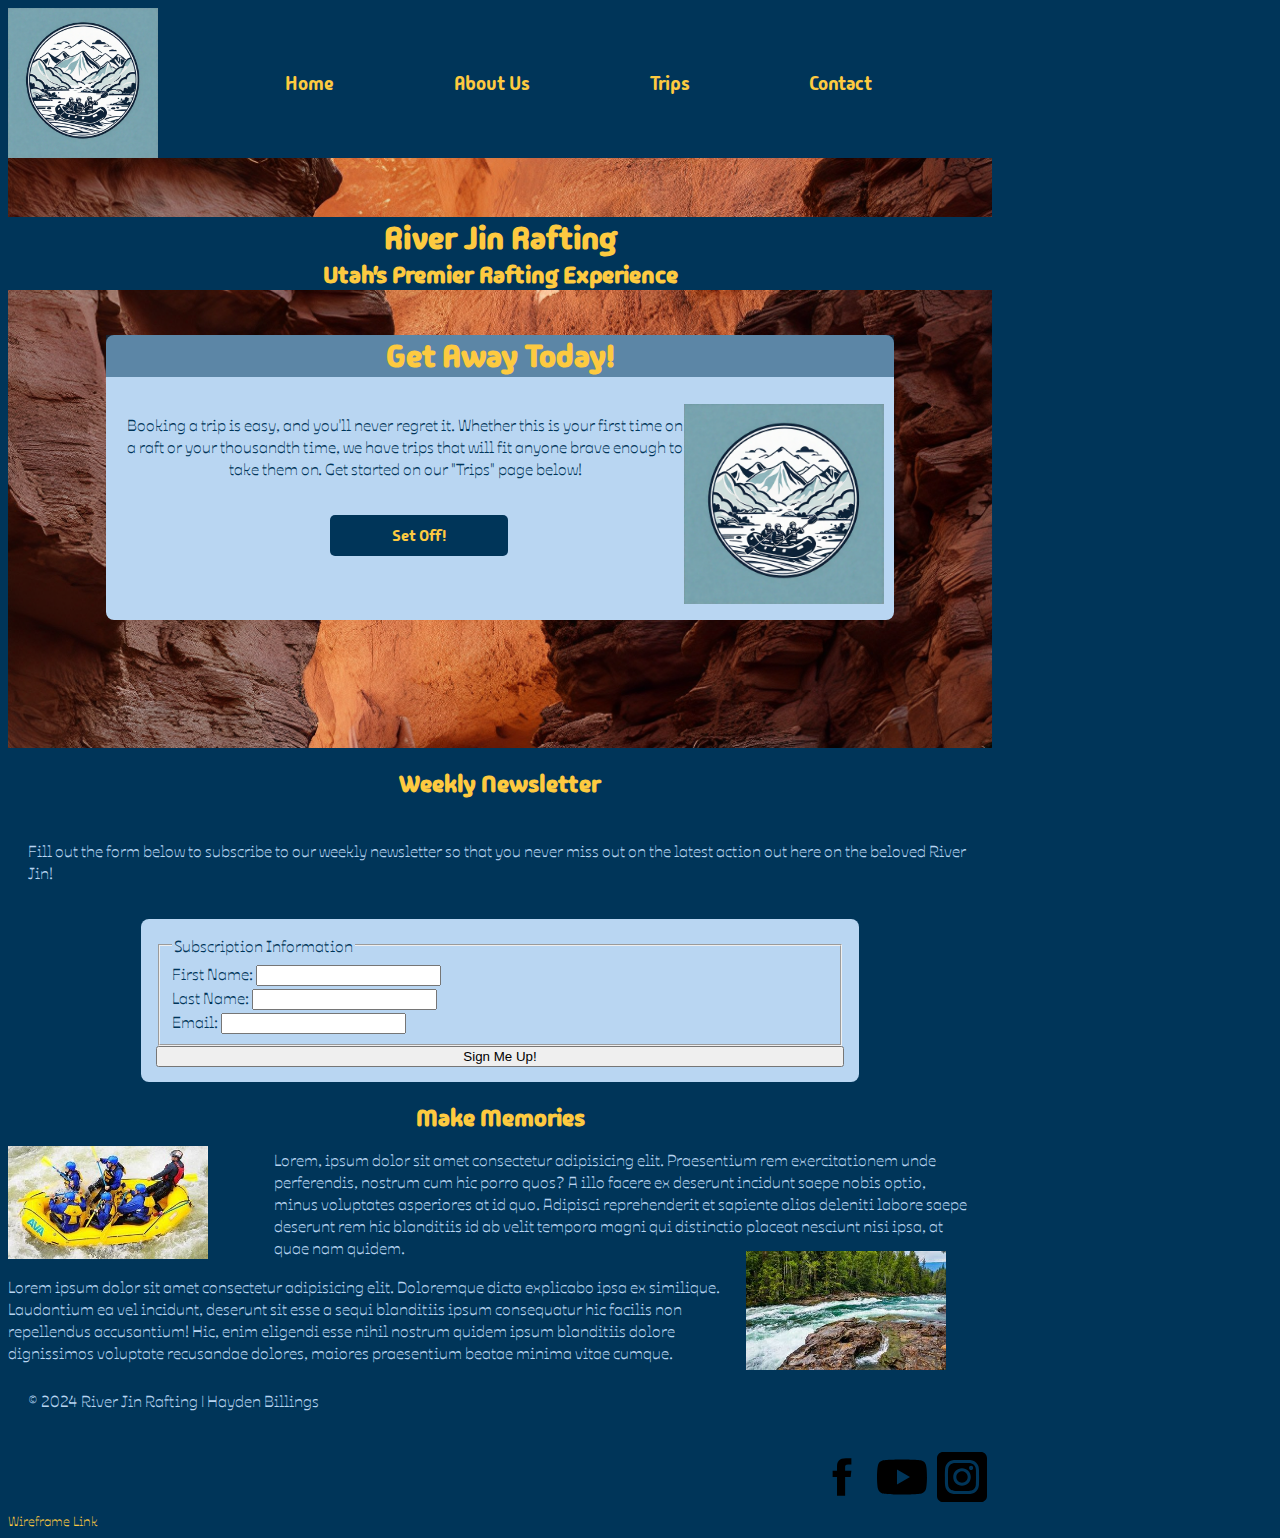
<file: wwr/index.html>
<!doctype html>
<html lang="en-US">
    <head>
        <meta charset="utf-8">
        <meta name="viewport" content="width=device-width,initial-scale=1.0">
        <title>Hayden Billings | Home</title>
        <meta name="description" content="Home page of a fictional white water rafting business created for a WDD130 class">
        <meta name="author" content="Hayden Billings">
        <link rel="stylesheet" href="styles/rafting.css">
    </head>
    <body>
        <header>
            <img src="images/logo.png" alt="Site Logo: A mountain view of white water rapids" width="150">
            <nav>
                <a href="index.html">Home</a>
                <a href="about.html">About Us</a>
                <a href="trips.html">Trips</a>
                <a href="contact.html">Contact</a>
            </nav>
        </header>
        <main>
            <div class="welcome">
                <img src="images/sidecanyon.png" alt="A view from the inside of a canyon">
                <h1>River Jin Rafting</h1>
                <h2>Utah's Premier Rafting Experience</h2>
                <article>
                    <h1>Get Away Today!</h1>
                    <img src="images/logo.png" alt="River Jin Rafting Logo">
                    <p>Booking a trip is easy, and you'll never regret it. Whether this is your first time on a raft or your thousandth time, we have trips that will fit anyone brave enough to take them on. Get started on our "Trips" page below!</p>
                    <a href="trips.html">Set Off!</a>
                </article>
            </div>
            <section>
                <h2>Weekly Newsletter</h2>
                <p>Fill out the form below to subscribe to our weekly newsletter so that you never miss out on the latest action out here on the beloved River Jin!</p>
                <div class="rapid">
                    <form>
                        <fieldset>
                            <Legend>Subscription Information</Legend>
                            <div class="formq">
                                <label for="name">First Name: </label>
                                <input type="text" id="name" name="name">
                            </div>
                            <div class="formq">
                                <label for="name">Last Name: </label>
                                <input type="text" id="lname" name="lname">
                            </div>
                            <div class="formq">
                                <label for="email">Email: </label>
                                <input type="email" id="email" name="email">
                            </div>
                        </fieldset>
                        <button type="submit">Sign Me Up!</button>
                    </form>
                </div>
                <h2>Make Memories</h2>
                <div class="memory">
                    <img class="img1" src="images/Raft.jpg" width="200" alt="raft">
                    <p>Lorem, ipsum dolor sit amet consectetur adipisicing elit. Praesentium rem exercitationem unde perferendis, nostrum cum hic porro quos? A illo facere ex deserunt incidunt saepe nobis optio, minus voluptates asperiores at id quo. Adipisci reprehenderit et sapiente alias deleniti labore saepe deserunt rem hic blanditiis id ab velit tempora magni qui distinctio placeat nesciunt nisi ipsa, at quae nam quidem.</p>
                    <article>Lorem ipsum dolor sit amet consectetur adipisicing elit. Doloremque dicta explicabo ipsa ex similique. Laudantium ea vel incidunt, deserunt sit esse a sequi blanditiis ipsum consequatur hic facilis non repellendus accusantium! Hic, enim eligendi esse nihil nostrum quidem ipsum blanditiis dolore dignissimos voluptate recusandae dolores, maiores praesentium beatae minima vitae cumque.</article>
                    <img class="img2" src="images/River.jpg" width="200" alt="river">
                </div>
            </section>
        </main>
        <footer>
            <p>&copy; 2024 River Jin Rafting | Hayden Billings</p>
            <nav class="sociallinks">
                <a href="https://facebook.com">
                    <img src="images/facebook.svg" alt="Facebook" width="50">
                </a>
                <a href="https://youtube.com">
                    <img src="images/youtube.svg" alt="YouTube" width="50">
                </a>
                <a href="https://instagram.com">
                <img src="images/instagram.svg" alt="Instagram" width="50">
                </a>
            </nav>
            <a href="images/indexwireframe.png">Wireframe Link</a>
        </footer>
    </body>
</html>
</file>
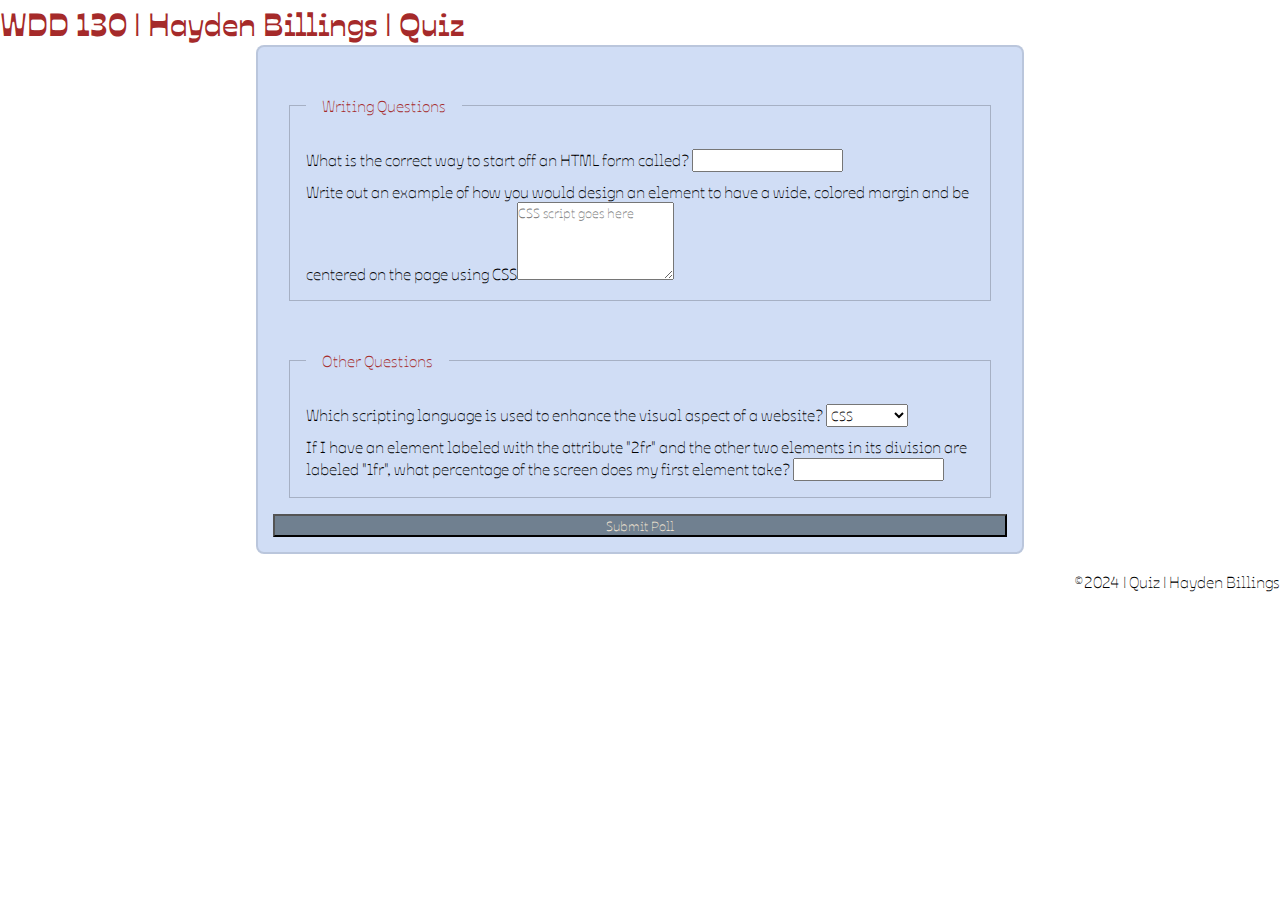
<file: quiz.html>
<!doctype html>
<html lang="en-US">
  <head>
    <meta charset="utf-8">
    <meta name="viewport" content="width=device-width,initial-scale=1.0">
    <title>WDD 130 | HTML Form - User Poll</title>
    <link rel="stylesheet" href="styles/quiz.css">
  </head>
  <body>
    <header>
        <h1>WDD 130 | Hayden Billings | Quiz</h1>
    </header>
    <main>
        <form>
            <fieldset>
                <legend>Writing Questions</legend>
                <div class="question">
                    <label>What is the correct way to start off an HTML form called? <input type="text" id="q1" name="q1"></label>
                </div>
                <div class="question">
                    <label>Write out an example of how you would design an element to have a wide, colored margin and be centered on the page using CSS<textarea id="q2" name="q2" rows="4" placeholder="CSS script goes here"></textarea></label>
                </div>
            </fieldset>
            <fieldset>
                <legend>Other Questions</legend>
                <div class="question">
                    <label>Which scripting language is used to enhance the visual aspect of a website? <select id="q3" name="q3">
                        <option value="css">CSS</option>
                        <option value="html">HTML</option>
                        <option value="javascript">JavaScript</option>
                        <option value="french">French</option>
                    </select></label>
                </div>
                <div class="question">
                    <label>If I have an element labeled with the attribute "2fr" and the other two elements in its division are labeled "1fr", what percentage of the screen does my first element take? <input id="q4" name="q4" type="number"></label>
                </div>
            </fieldset>
            <button type="submit">Submit Poll</button>
        </form>
    </main>
    <footer>
        <p>&copy;2024 | Quiz | Hayden Billings</p>
    </footer>
  </body>
</html>
</file>
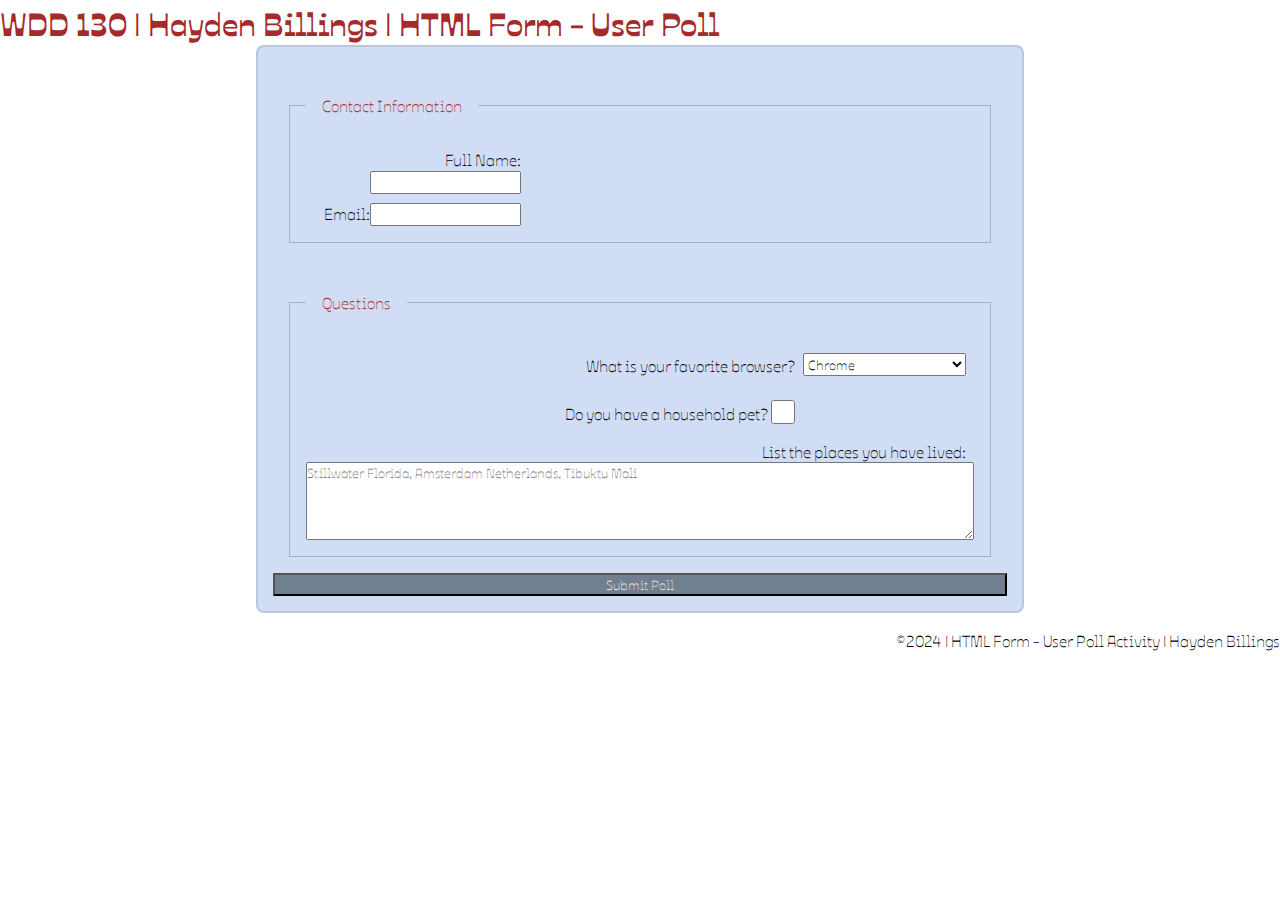
<file: week05/poll-form.html>
<!doctype html>
<html lang="en-US">
  <head>
    <meta charset="utf-8">
    <meta name="viewport" content="width=device-width,initial-scale=1.0">
    <title>WDD 130 | HTML Form - User Poll</title>
    <link rel="stylesheet" href="styles/poll-form.css">
  </head>
  <body>
    <header>
        <h1>WDD 130 | Hayden Billings | HTML Form - User Poll</h1>
    </header>
    <main>
        <form>
            <fieldset>
                <legend>Contact Information</legend>
                <div class="form-item column2">
                    <label>Full Name:<input type="text" name="fullname"></label>
                </div>
                <div class="form-item column2">
                    <label>Email:<input type="email" name="useremail"></label>
                </div>
            </fieldset>
            <fieldset>
                <legend>Questions</legend>
                <div class="form-item column1">
                    <label for="browser">What is your favorite browser?</label>
                    <select id="browser" name="browser">
                        <option value="chrome">Chrome</option>
                        <option value="edge">Edge</option>
                        <option value="safari">Safari</option>
                        <option value="firefox">Firefox</option>
                        <option value="other">Other</option>
                    </select>
                </div>
                <div class="form-item column1">
                    <label>Do you have a household pet? <input type="checkbox" name="pet"></label>
                </div>
                <div class="form-item">
                    <label for="feedback">List the places you have lived:</label>
                    <textarea id="feedback" name="feedback" rows="4" placeholder="Stillwater Florida, Amsterdam Netherlands, Tibuktu Mali"></textarea>
                </div>
                </fieldset>
            <button type="submit">Submit Poll</button>
        </form>
    </main>
    <footer>
        <p>&copy;2024 | HTML Form - User Poll Activity | Hayden Billings</p>
    </footer>
  </body>
</html>
</file>
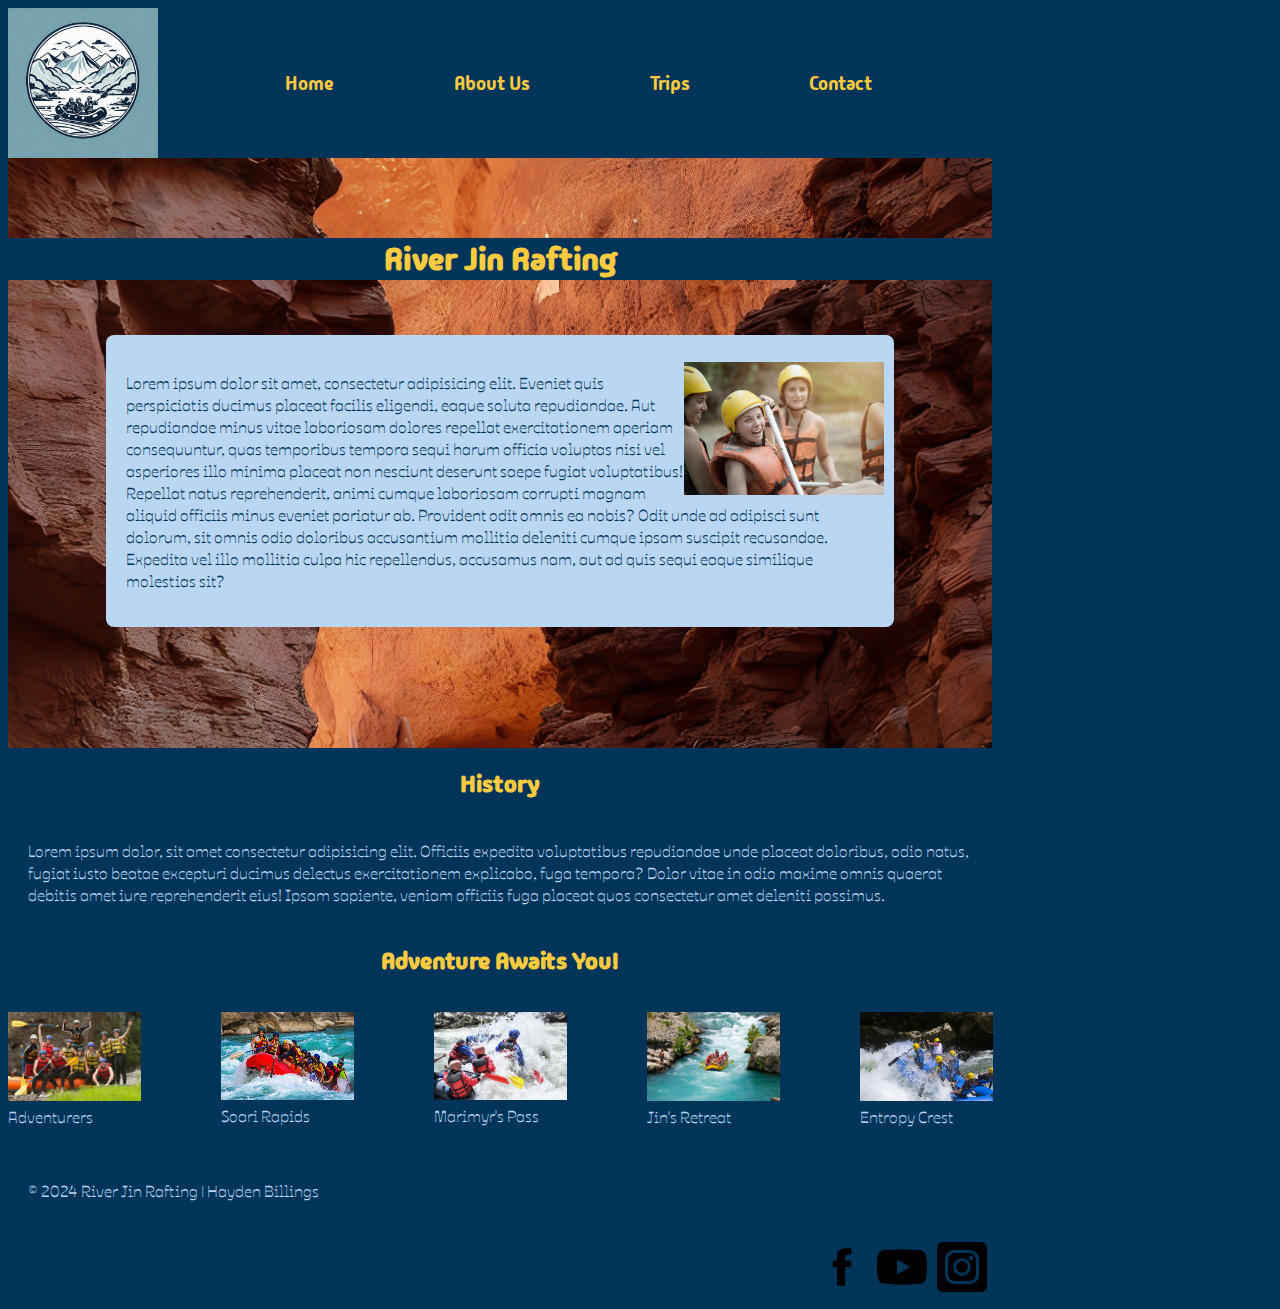
<file: wwr/about.html>
<!doctype html>
<html lang="en-US">
    <head>
        <meta charset="utf-8">
        <meta name="viewport" content="width=device-width,initial-scale=1.0">
        <title>Hayden Billings | About</title>
        <meta name="description" content="About page of a fictional white water rafting business created for a WDD130 class">
        <meta name="author" content="Hayden Billings">
        <link rel="stylesheet" href="styles/rafting.css">
    </head>
    <body>
        <header>
            <img src="images/logo.png" alt="Site Logo: A mountain view of white water rapids" width="150">
            <nav>
                <a href="index.html">Home</a>
                <a href="about.html">About Us</a>
                <a href="trips.html">Trips</a>
                <a href="contact.html">Contact</a>
            </nav>
        </header>
        <main>
            <div class="hero">
                <img src="images/sidecanyon.png" alt="A view from the inside of a canyon">
                <h1>River Jin Rafting</h1>
                <article>
                    <img src="images/rafting21_600.png" alt="A happy customer">
                    <p>Lorem ipsum dolor sit amet, consectetur adipisicing elit. Eveniet quis perspiciatis ducimus placeat facilis eligendi, eaque soluta repudiandae. Aut repudiandae minus vitae laboriosam dolores repellat exercitationem aperiam consequuntur, quas temporibus tempora sequi harum officia voluptas nisi vel asperiores illo minima placeat non nesciunt deserunt saepe fugiat voluptatibus! Repellat natus reprehenderit, animi cumque laboriosam corrupti magnam aliquid officiis minus eveniet pariatur ab. Provident odit omnis ea nobis? Odit unde ad adipisci sunt dolorum, sit omnis odio doloribus accusantium mollitia deleniti cumque ipsam suscipit recusandae. Expedita vel illo mollitia culpa hic repellendus, accusamus nam, aut ad quis sequi eaque similique molestias sit?</p>
                </article>
            </div>
            <section>
                <h2>History</h2>
                <p>Lorem ipsum dolor, sit amet consectetur adipisicing elit. Officiis expedita voluptatibus repudiandae unde placeat doloribus, odio natus, fugiat iusto beatae excepturi ducimus delectus exercitationem explicabo, fuga tempora? Dolor vitae in odio maxime omnis quaerat debitis amet iure reprehenderit eius! Ipsam sapiente, veniam officiis fuga placeat quos consectetur amet deleniti possimus.</p>
            </section>
            <section class="adventure">
                <h2>Adventure Awaits You!</h2>
                <div>
                    <figure>
                        <img src="images/rafting59_600.jpg" alt="Rafters prepare for adventure" width=133>
                        <figcaption>Adventurers</figcaption>
                    </figure>
                    <figure>
                        <img src="images/rafting18_600.jpg" alt="Rafters take on white water" width=133 height=88>
                        <figcaption>Soari Rapids</figcaption>
                    </figure>
                
                    <figure>
                        <img src="images/rafting47_600.jpg" alt="Rafters get splashed by white water" width=133>
                        <figcaption>Marimyr's Pass</figcaption>
                    </figure>
                    <figure>
                        <img src="images/rafting65_600.jpg" alt="Rafters from above" width=133>
                        <figcaption>Jin's Retreat</figcaption>
                    </figure>
                    <figure>
                        <img src="images/rafting64_600.jpg" alt="Rafters take on white water" width=133>
                        <figcaption>Entropy Crest</figcaption>
                    </figure>
                </div>
                </section>
        </main>
        <footer>
            <p>&copy; 2024 River Jin Rafting | Hayden Billings</p>
            <nav class="sociallinks">
                <a href="https://facebook.com">
                    <img src="images/facebook.svg" alt="Facebook" width="50">
                </a>
                <a href="https://youtube.com">
                    <img src="images/youtube.svg" alt="YouTube" width="50">
                </a>
                <a href="https://instagram.com">
                <img src="images/instagram.svg" alt="Instagram" width="50">
                </a>
            </nav>
        </footer>
    </body>
</html>
</file>
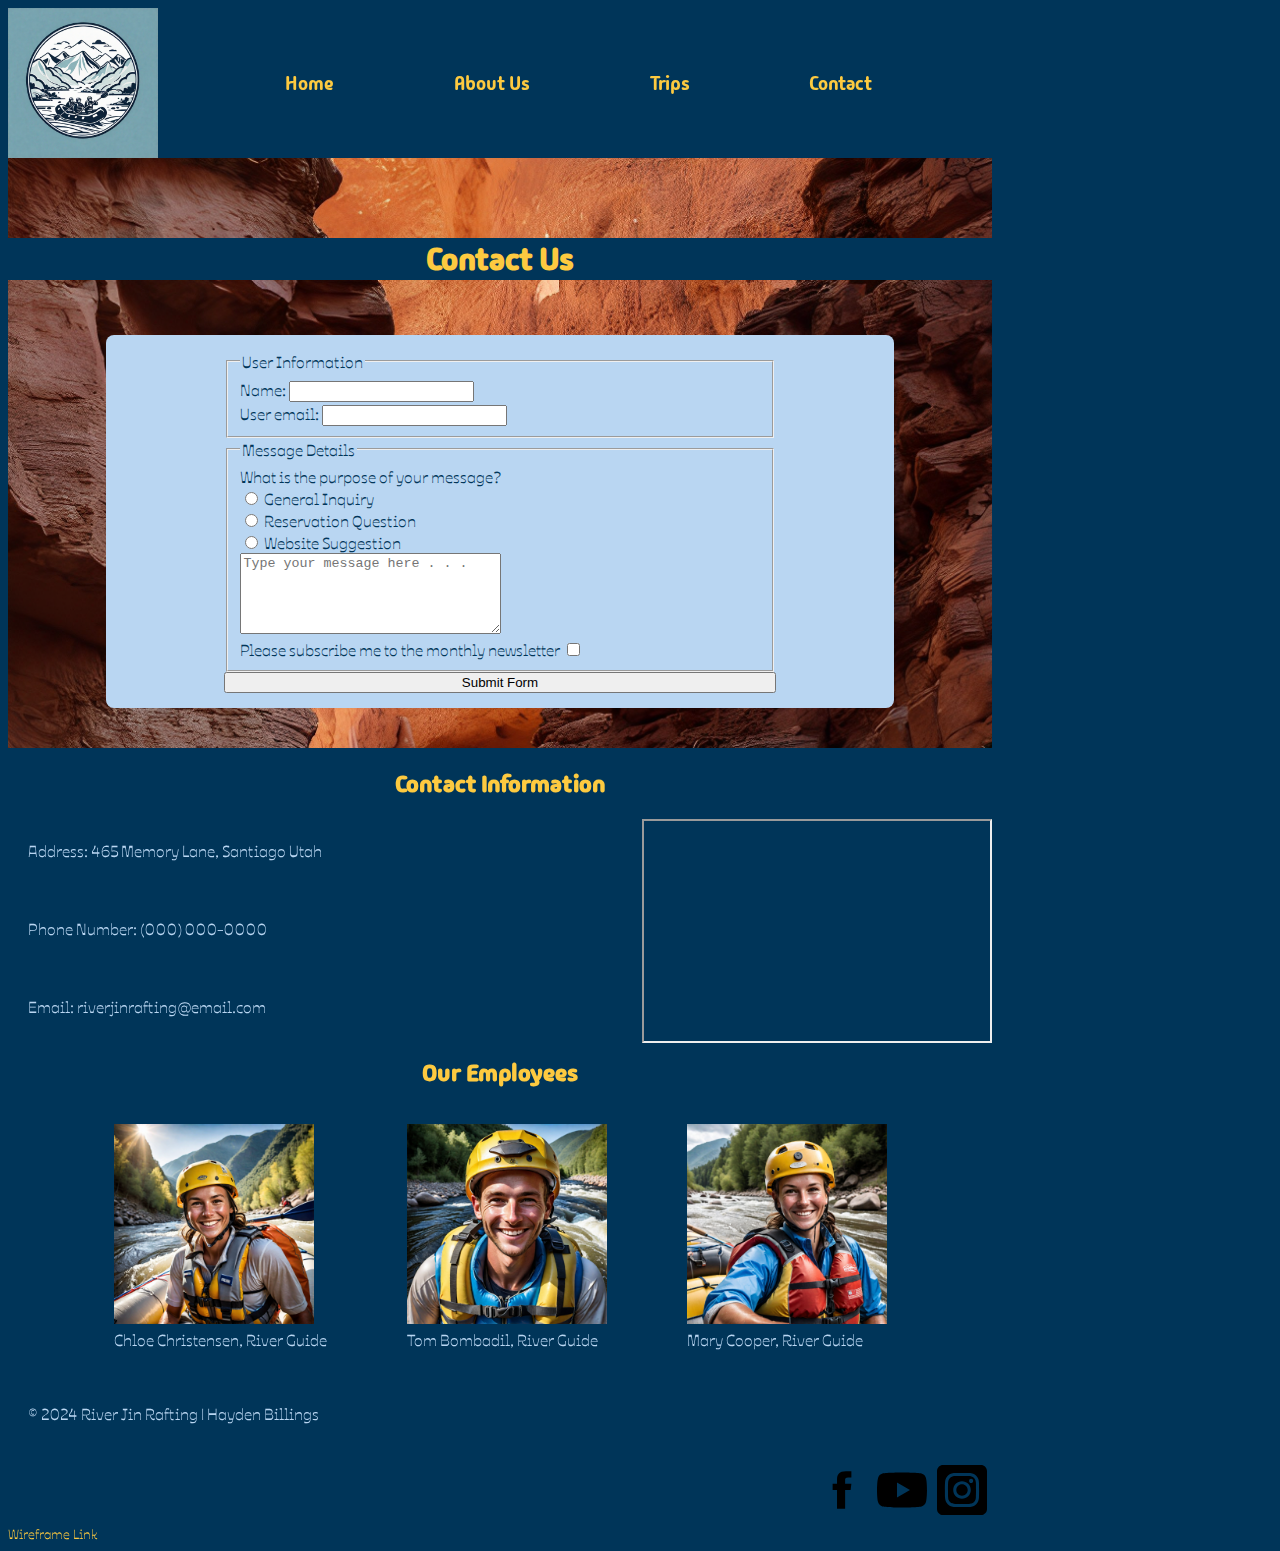
<file: wwr/contact.html>
<!doctype html>
<html lang="en-US">
    <head>
        <meta charset="utf-8">
        <meta name="viewport" content="width=device-width,initial-scale=1.0">
        <title>Hayden Billings | Contact</title>
        <meta name="description" content="Contact page of a fictional white water rafting business created for a WDD130 class">
        <meta name="author" content="Hayden Billings">
        <link rel="stylesheet" href="styles/rafting.css">
    </head>
    <body>
        <header>
            <img src="images/logo.png" alt="Site Logo: A mountain view of white water rapids" width="150">
            <nav>
                <a href="index.html">Home</a>
                <a href="about.html">About Us</a>
                <a href="trips.html">Trips</a>
                <a href="contact.html">Contact</a>
            </nav>
        </header>
        <main>
            <div class="hero">
                <img src="images/sidecanyon.png" alt="A view from the inside of a canyon">
                <h1>Contact Us</h1>
                <article>
                   <form>
                        <fieldset>
                            <Legend>User Information</Legend>
                            <div class="formq">
                                <label for="name">Name: </label>
                                <input type="text" id="name" name="name">
                            </div>
                            <div class="formq">
                                <label for="email">User email: </label>
                                <input type="email" id="email" name="email">
                            </div>
                        </fieldset>
                        <fieldset>
                            <Legend>Message Details</Legend>
                            <div class="formq">
                                <label>What is the purpose of your message? </label>
                            </div>
                            <div class="formq">
                                <input type="radio" id="generalinquiry" name="purpose" value="generalinquiry">
                                <label for="generalinquiry">General Inquiry</label><br>
                                <input type="radio" id="reservationquestion" name="purpose" value="reservationquestion">
                                <label for="reservationquestion">Reservation Question</label><br><input type="radio" name="purpose" id="websitesuggestion" value="websitesuggestion">
                                <label for="websitesuggestion">Website Suggestion</label><br>
                            </div>
                            <div class="formq">
                                <textarea name="message" id="message" cols="30" rows="5" placeholder="Type your message here . . ."></textarea>
                            </div>
                            <div>
                                <label for="newsletter">Please subscribe me to the monthly newsletter</label>
                                <input type="checkbox" id="newsletter" name="newsletter">
                            </div>
                        </fieldset>
                        <button type="submit">Submit Form</button>
                   </form> 
                </article>
            </div>
            <div>
                <section class="contact">
                    <h2>Contact Information</h2>
                        <iframe src="https://www.google.com/maps/embed?pb=!1m14!1m12!1m3!1d25200.052998683732!2d-112.03782655978115!3d41.82377309800622!2m3!1f0!2f0!3f0!3m2!1i1024!2i768!4f13.1!5e0!3m2!1sen!2sus!4v1711821042336!5m2!1sen!2sus" width="330" height="220" allowfullscreen="" loading="lazy" referrerpolicy="no-referrer-when-downgrade"></iframe>
                        <p>Address: 465 Memory Lane, Santiago Utah</p>
                        <p>Phone Number: (000) 000-0000</p>
                        <p>Email: riverjinrafting@email.com</p>
                </section>
            </div>
            <section class="adventure">
                <h2>Our Employees</h2>
                <div>
                    <figure>
                        <img src="images/Chloe.png" alt="A happy employee" width=200>
                        <figcaption>Chloe Christensen, River Guide</figcaption>
                    </figure>
                    <figure>
                        <img src="images/Tom.png" alt="A happy employee" width=200>
                        <figcaption>Tom Bombadil, River Guide</figcaption>
                    </figure>
                    <figure>
                        <img src="images/Mary.png" alt="A happy employee" width=200>
                        <figcaption>Mary Cooper, River Guide</figcaption>
                    </figure>
                </div>
                </section>
        </main>
        <footer>
            <p>&copy; 2024 River Jin Rafting | Hayden Billings</p>
            <nav class="sociallinks">
                <a href="https://facebook.com">
                    <img src="images/facebook.svg" alt="Facebook" width="50">
                </a>
                <a href="https://youtube.com">
                    <img src="images/youtube.svg" alt="YouTube" width="50">
                </a>
                <a href="https://instagram.com">
                <img src="images/instagram.svg" alt="Instagram" width="50">
                </a>
            </nav>
            <a href="images/contactwireframe.png">Wireframe Link</a>
        </footer>
    </body>
</html>
</file>
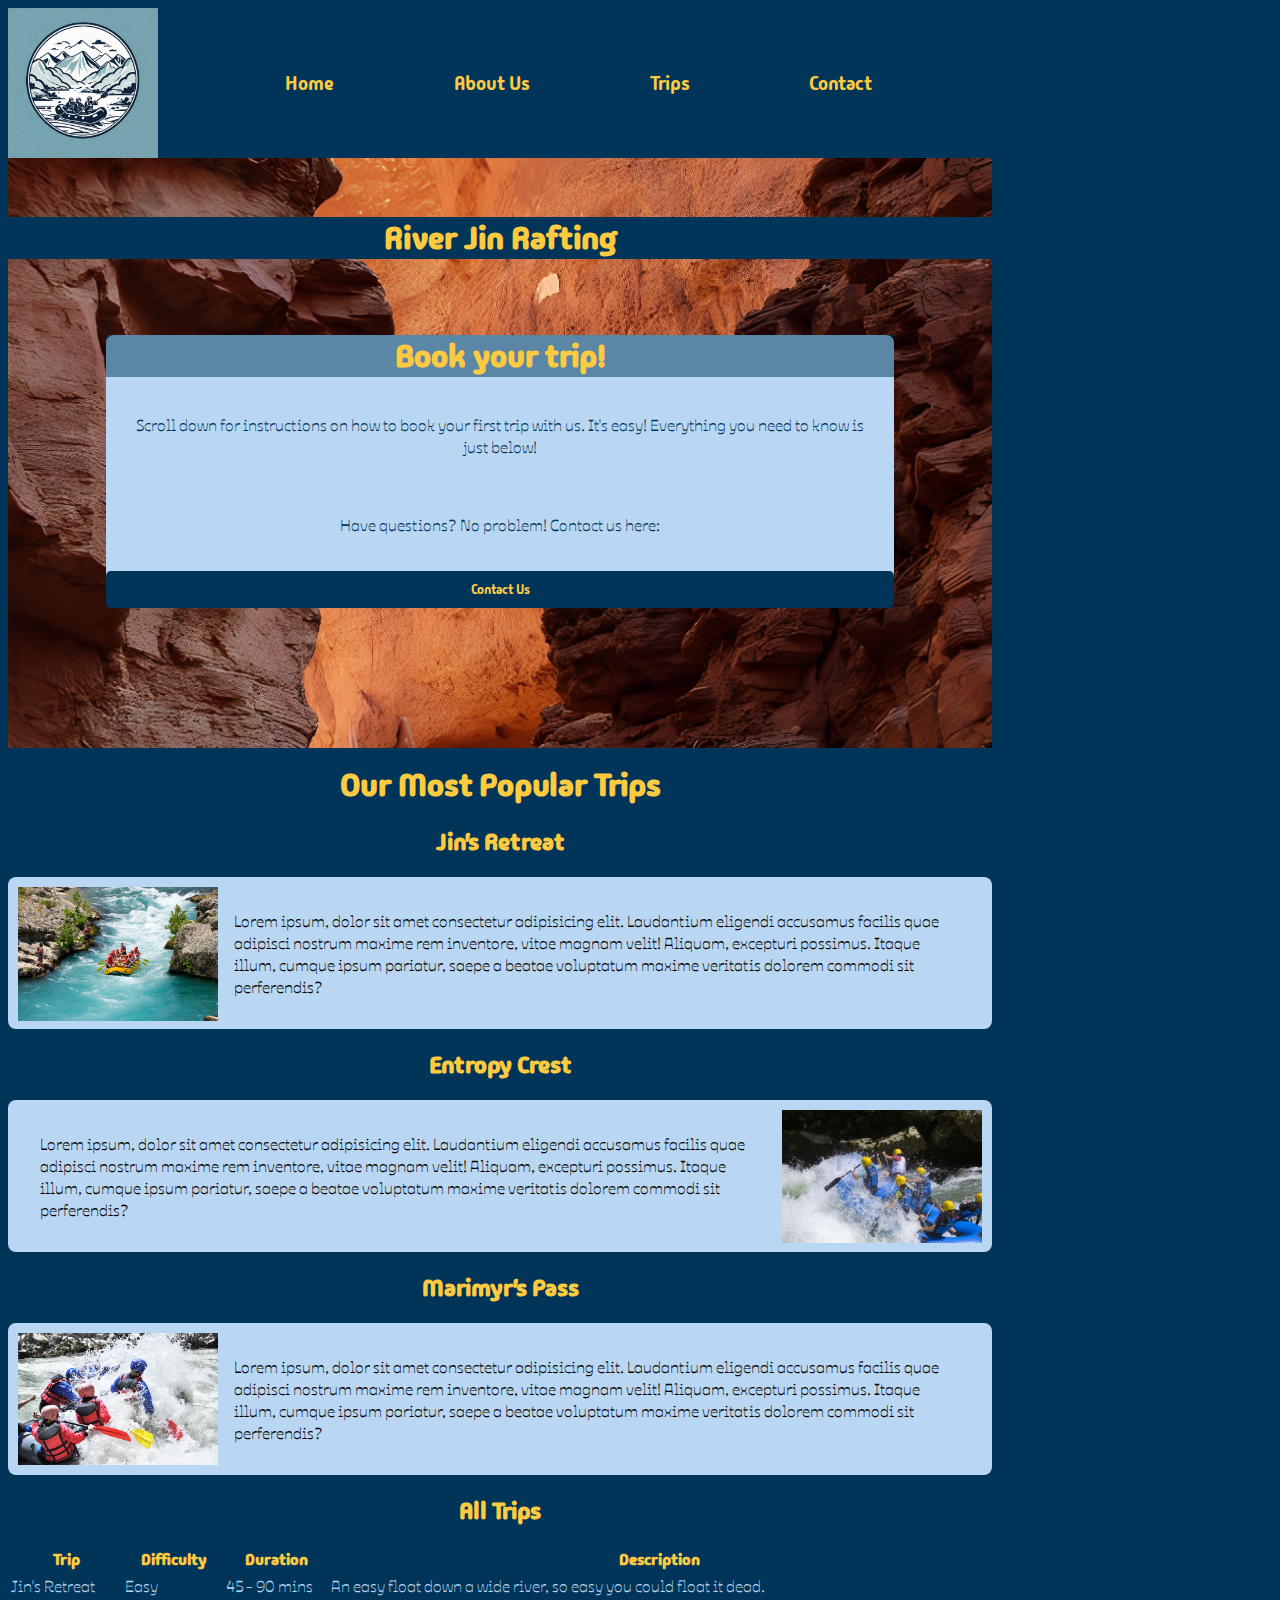
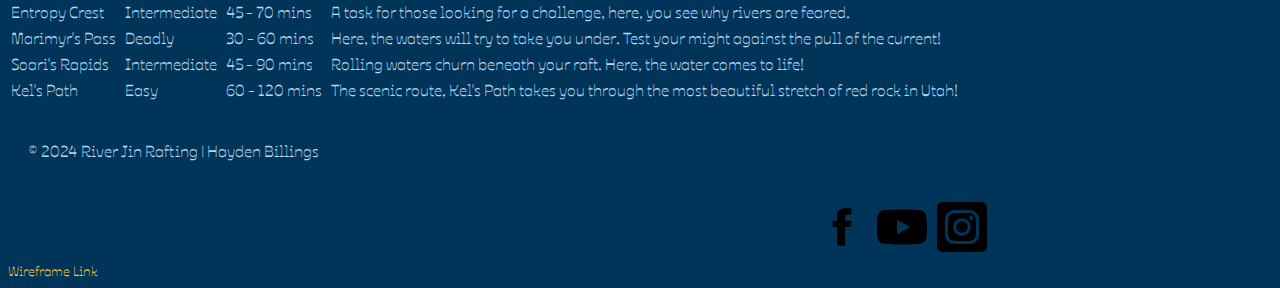
<file: wwr/trips.html>
<!doctype html>
<html lang="en-US">
    <head>
        <meta charset="utf-8">
        <meta name="viewport" content="width=device-width,initial-scale=1.0">
        <title>Hayden Billings | Trips</title>
        <meta name="description" content="Trips page of a fictional white water rafting business created for a WDD130 class">
        <meta name="author" content="Hayden Billings">
        <link rel="stylesheet" href="styles/rafting.css">
    </head>
    <body>
        <header>
            <img src="images/logo.png" alt="Site Logo: A mountain view of white water rapids" width="150">
            <nav>
                <a href="index.html">Home</a>
                <a href="about.html">About Us</a>
                <a href="trips.html">Trips</a>
                <a href="contact.html">Contact</a>
            </nav>
        </header>
        <main>
            <div class="bubble">
                <img src="images/sidecanyon.png" alt="A view from the inside of a canyon">
                <h1>River Jin Rafting</h1>
                <article>
                    <h1>Book your trip!</h1>
                    <p>Scroll down for instructions on how to book your first trip with us. It's easy! Everything you need to know is just below!</p>
                    <p>Have questions? No problem! Contact us here:</p>
                    <a href="contact.html">Contact Us</a>
                </article>
            </div>
            <div class="trips">
                <h1>Our Most Popular Trips</h1>
            </div>
            <div class="left">
                <h2>Jin's Retreat</h2>
                <img src="images/rafting65_600.jpg" alt="Jin's Retreat">
                <article>Lorem ipsum, dolor sit amet consectetur adipisicing elit. Laudantium eligendi accusamus facilis quae adipisci nostrum maxime rem inventore, vitae magnam velit! Aliquam, excepturi possimus. Itaque illum, cumque ipsum pariatur, saepe a beatae voluptatum maxime veritatis dolorem commodi sit perferendis?</article>
            </div>
            <div class="right">
                <h2 class="right">Entropy Crest</h2>
                <img src="images/rafting64_600.jpg" alt="Entropy Crest">
                <article>Lorem ipsum, dolor sit amet consectetur adipisicing elit. Laudantium eligendi accusamus facilis quae adipisci nostrum maxime rem inventore, vitae magnam velit! Aliquam, excepturi possimus. Itaque illum, cumque ipsum pariatur, saepe a beatae voluptatum maxime veritatis dolorem commodi sit perferendis?</article>
            </div>
            <div class="left">
                <h2 class="left">Marimyr's Pass</h2>
                <img src="images/rafting47_600.jpg" alt="Marimyr's Pass">
                <article>Lorem ipsum, dolor sit amet consectetur adipisicing elit. Laudantium eligendi accusamus facilis quae adipisci nostrum maxime rem inventore, vitae magnam velit! Aliquam, excepturi possimus. Itaque illum, cumque ipsum pariatur, saepe a beatae voluptatum maxime veritatis dolorem commodi sit perferendis?</article>
            </div>
            <div class="trips">
                <h2>All Trips</h2>
                <table>
                    <tr>
                        <th>Trip</th>
                        <th>Difficulty</th>
                        <th>Duration</th>
                        <th>Description</th>
                    </tr>
                    <tr>
                        <td>Jin's Retreat</td>
                        <td>Easy</td>
                        <td>45 - 90 mins</td>
                        <td>An easy float down a wide river, so easy you could float it dead.</td>
                    </tr>
                    <tr>
                        <td>Entropy Crest</td>
                        <td>Intermediate</td>
                        <td>45 - 70 mins</td>
                        <td>A task for those looking for a challenge, here, you see why rivers are feared.</td>
                    </tr>
                    <tr>
                        <td>Marimyr's Pass</td>
                        <td>Deadly</td>
                        <td>30 - 60 mins</td>
                        <td>Here, the waters will try to take you under. Test your might against the pull of the current!</td>
                    </tr>
                    <tr>
                        <td>Soari's Rapids</td>
                        <td>Intermediate</td>
                        <td>45 - 90 mins</td>
                        <td>Rolling waters churn beneath your raft. Here, the water comes to life!</td>
                    </tr>
                    <tr>
                        <td>Kel's Path</td>
                        <td>Easy</td>
                        <td>60 - 120 mins</td>
                        <td>The scenic route, Kel's Path takes you through the most beautiful stretch of red rock in Utah!</td>
                    </tr>
                </table>
            </div>
        </main>
        <footer>
            <p>&copy; 2024 River Jin Rafting | Hayden Billings</p>
            <nav class="sociallinks">
                <a href="https://facebook.com">
                    <img src="images/facebook.svg" alt="Facebook" width="50">
                </a>
                <a href="https://youtube.com">
                    <img src="images/youtube.svg" alt="YouTube" width="50">
                </a>
                <a href="https://instagram.com">
                <img src="images/instagram.svg" alt="Instagram" width="50">
                </a>
            </nav>
            <a href="images/tripwireframe.png">Wireframe Link</a>
        </footer>
    </body>
</html>
</file>
<file: wwr/styles/rafting.css>
@import url('https://fonts.googleapis.com/css2?family=Madimi+One&display=swap');
@import url('https://fonts.googleapis.com/css2?family=Madimi+One&family=Ojuju:wght@200..800&display=swap');

:root {
    --primary-color: #003559;
    --secondary-color: #B9D6F2;
    --accent1-color: #FDCA40;
    --accent2-color: #F79824;

    --heading-font: 'Madimi One', serif;
    --paragraph-font: "Ojuju", sans-serif; font-weight: 500; font-style: normal;

    --nav-background-color: #003559;
    --nav-link-color: #FDCA40;
    --nav-hover-link-color: #F79824;
    --nav-hover-background-color: #B9D6F2;
}

* {
    max-width: 1000px;
    align-self: center;
}


body {
    background-color: var(--primary-color);
    vertical-align: middle;
}

header {
    display: grid;
    grid-template-rows: 1fr;
    grid-template-columns: 16% 1fr;
    align-items: center;
    background-color: var(--primary-color);
}

nav {
    grid-column-start: 2;
    display: flex;
    justify-content: space-evenly;
}

nav a {
    color: var(--nav-link-color);
    text-decoration: none;
    font-family: var(--heading-font);
    font-size: larger;
}

h1, h2, h3, h4, h5, h6 {
    font-family: var(--heading-font);
    color: var(--accent1-color)
}

h2 {
    text-align: center;
}

p {
    font-family: var(--paragraph-font);
    color: var(--secondary-color);
    max-width: 960px;
    padding: 20px;
}

figcaption {
    color: var(--secondary-color);
    font-family: var(--paragraph-font);
}

footer nav {
    display: flex;
    justify-content: right;
}

footer nav a {
    padding: 5px;
}

footer a {
    color: var(--nav-link-color);
    text-decoration: none;
    font-family: var(--paragraph-font);
    font-size: smaller;
}

th {
    font-family: var(--heading-font);
    color: var(--accent1-color)
}

td {
    font-family: var(--paragraph-font);
    color: var(--secondary-color)
}

table {
    width: 100%;
}

/* Class Items */

.welcome article h1 {
    background: rgba(0,53,89,0.5);
    position: relative;
}

.welcome a {
    color: var(--nav-link-color);
    text-decoration: none;
    font-family: var(--heading-font);
    font-size: medium;
    background-color: #003559;
    padding: 10px;
    text-align: center;
    display: block;
    margin: 0 auto;
    margin-right: 49%;
    border-radius: 5px;
    width: 20%;
    margin-bottom: 1rem;
}

.welcome {
    position: relative;
}

.welcome article, .welcome h1, .welcome h2 {
    position: absolute;
    text-align: center;
    display: block;
    margin: 0 auto;
}

.welcome p {
    color: var(--primary-color);
}

.welcome img {
    display: block;
    width: 100%;
    height: auto;
    margin-bottom: 1rem;
}

.welcome h1, .welcome h2 {
    background-color: var(--primary-color);
    width: 100%;
    text-align: center;
    top: 10%;
}

.welcome article {
    background-color: var(--secondary-color);
    top: 30%;
    width: 80%;
    left: 0;
    right: 0;
    margin: 0 auto;
    border-radius: .5rem;
}

.welcome article img {
    float: right;
    padding-top: 27px;
    padding-right: 10px;
    display: block;
    width: 200px;
    height: auto;
}   

.rapid form {
    color: var(--primary-color);
    background-color: var(--secondary-color);
    width: 70%;
    margin: 0 auto;
    padding: 15px;
    display: grid;
    font-family: var(--paragraph-font);
    border-radius: .5rem;
}

.welcome h2 {
    position: absolute;
    margin-top: 2.6rem;
}

.bubble article h1 {
    background: rgba(0,53,89,0.5);
    position: relative;
}

.bubble a {
    color: var(--nav-link-color);
    text-decoration: none;
    font-family: var(--heading-font);
    font-size: smaller;
    background-color: #003559;
    padding: 10px;
    text-align: center;
    display: block;
    margin: 0 auto;
    border-radius: 5px;
}

.bubble {
    position: relative;
}

.bubble article, .bubble h1 {
    position: absolute;
    text-align: center;
    display: block;
    margin: 0 auto;
}

.bubble p {
    color: var(--primary-color);
}

.bubble img {
    display: block;
    width: 100%;
    height: auto;
}

.bubble h1 {
    background-color: var(--primary-color);
    width: 100%;
    text-align: center;
    top: 10%;
}

.bubble article {
    background-color: var(--secondary-color);
    top: 30%;
    width: 80%;
    left: 0;
    right: 0;
    margin: 0 auto;
    border-radius: .5rem;
}

.bubble article img {
    float: right;
    padding-top: 27px;
    padding-right: 10px;
    display: block;
    width: 200px;
    height: auto;
}   

.bubble form {
    color: var(--primary-color);
    width: 70%;
    margin: 0 auto;
    padding: 15px;
    display: grid;
    font-family: var(--paragraph-font)
    
}

.sociallinks a:link {
    text-decoration: none;
}

.hero {
    position: relative;
}

.hero article, .hero h1 {
    position: absolute;
}

.hero h2 {
    position: absolute;
    margin-top: 3.9rem;
}

.hero p {
    color: var(--primary-color);
}

.hero img {
    display: block;
    width: 100%;
    height: auto;
}

.hero h1, .hero h2 {
    background-color: var(--primary-color);
    width: 100%;
    text-align: center;
    top: 10%;
}

.hero article {
    background-color: var(--secondary-color);
    top: 30%;
    width: 80%;
    left: 0;
    right: 0;
    margin: 0 auto;
    border-radius: .5rem;
}

.hero article img {
    float: right;
    padding-top: 27px;
    padding-right: 10px;
    display: block;
    width: 200px;
    height: auto;
}   

.hero form {
    color: var(--primary-color);
    width: 70%;
    margin: 0 auto;
    padding: 15px;
    display: grid;
    font-family: var(--paragraph-font)
    
}

.adventure div {
    display: flex;
    justify-content: center;
}

.contact iframe {
    padding-right: 1rem;
    float: right;
}

.trips h1 {
    text-align: center;
    display: block;
    margin: 0 auto;
    padding-top: 1rem;
}

.left article {
    background-color: var(--secondary-color);
    top: 30%;
    left: 0;
    right: 0;
    border-radius: .5rem;
    padding: 2rem;
    font-family: var(--paragraph-font);
}

.right article {
    background-color: var(--secondary-color);
    top: 30%;
    left: 0;
    right: 0;
    border-radius: .5rem;
    padding: 2rem;
    font-family: var(--paragraph-font);
}

.right img {
    float: right;
    padding-top: 10px;
    padding-right: 10px;
    padding-left: 1rem;
    display: block;
    width: 200px;
    height: auto;
}   

.left img {
    float: left;
    padding-top: 10px;
    padding-left: 10px;
    padding-right: 1rem;
    display: block;
    width: 200px;
    height: auto;
}   

.memory {
    display: grid;
    grid-template-columns: 1fr 2fr 1fr;
    grid-template-rows: 100px 100px;
}

.memory p {
    grid-column: 2 / 4;
}

.memory article {
    grid-column: 1 / 3;
    margin-top: 2rem;
    font-family: var(--paragraph-font);
    color: var(--secondary-color);
}

.img2 {
    grid-column: 3;
    margin-top: 1rem;
}
</file>
<file: styles/quiz.css>
@import url('https://fonts.googleapis.com/css2?family=Madimi+One&display=swap');
@import url('https://fonts.googleapis.com/css2?family=Madimi+One&family=Ojuju:wght@200..800&display=swap');

* {
    font-family: 'Ojuju', serif;
    margin: 0;
    padding: 0;
    box-sizing: border-box;
}

header, h1 {
    color: brown;
}

form {
    width: 60%;
    margin: 0 auto;
    padding: 15px;
    border: 2px solid rgba(0, 0, 0, 0.1);
    border-radius: 0.5rem;
    background-color: rgb(208, 221, 245);
    display: grid;
}

fieldset {
    display: grid;
    grid-gap: .5rem;
    margin: 1rem;
    border: 1px solid rgba(0, 0, 0, 0.2);
    padding: 1rem;
}

legend {
    color: brown;
    padding: 1rem;
}

label {
    text-align: right;
    padding-right: .5rem;
}

input[type="checkbox"] {
    width: 1.5rem;
    height: 1.5rem;
    vertical-align: bottom;
}

button {
    color: antiquewhite;
    background-color: slategray;
}

button:hover {
    background-color: darkcyan;
}

footer {
    margin: 1rem auto 0;
    text-align: right;
}
</file>
<file: week05/styles/poll-form.css>
@import url('https://fonts.googleapis.com/css2?family=Madimi+One&display=swap');
@import url('https://fonts.googleapis.com/css2?family=Madimi+One&family=Ojuju:wght@200..800&display=swap');

* {
    font-family: 'Ojuju', serif;
    margin: 0;
    padding: 0;
    box-sizing: border-box;
}

header, h1 {
    color: brown;
}

form {
    width: 60%;
    margin: 0 auto;
    padding: 15px;
    border: 2px solid rgba(0, 0, 0, 0.1);
    border-radius: 0.5rem;
    background-color: rgb(208, 221, 245);
    display: grid;
}

fieldset {
    display: grid;
    grid-gap: .5rem;
    margin: 1rem;
    border: 1px solid rgba(0, 0, 0, 0.2);
    padding: 1rem;
}

legend {
    color: brown;
    padding: 1rem;
}

label {
    text-align: right;
    padding-right: .5rem;
}

input[type="checkbox"] {
    width: 1.5rem;
    height: 1.5rem;
    vertical-align: bottom;
}

button {
    color: antiquewhite;
    background-color: slategray;
}

button:hover {
    background-color: darkcyan;
}

footer {
    margin: 1rem auto 0;
    text-align: right;
}

.form-item {
    display: grid;
    align-items: center;
}

.column1 {
    grid-template-columns: 3fr 1fr;
    margin: .5rem;
}

.column2 {
    grid-template-columns: 1fr 2fr;
}
</file>
